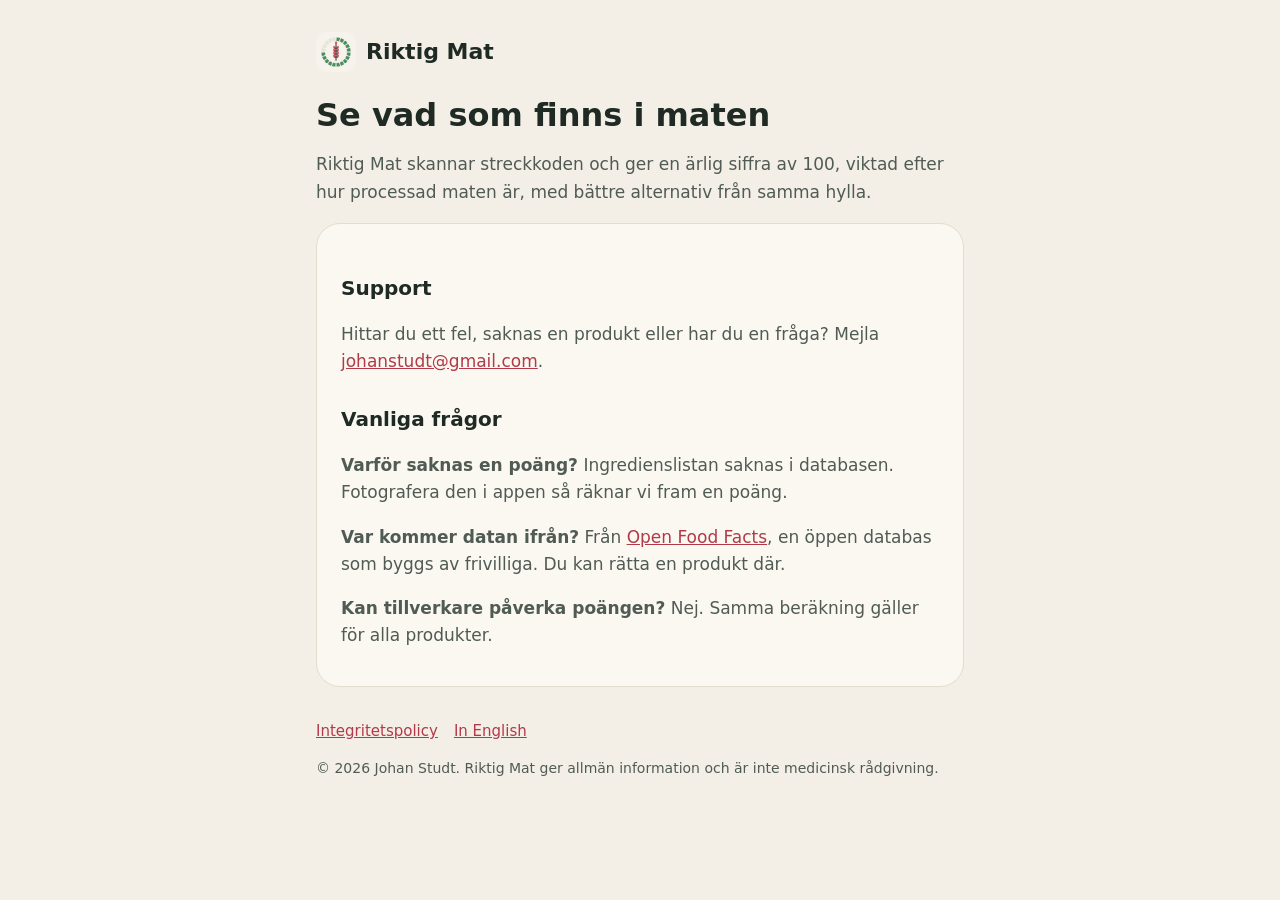
<file: index.html>
<!doctype html>
<html lang="sv"><head><meta charset="utf-8"><meta name="viewport" content="width=device-width, initial-scale=1">
<title>Riktig Mat – Support</title><link rel="stylesheet" href="style.css"><link rel="icon" href="icon.png"></head>
<body><main><header><img src="icon.png" alt=""><a href="./">Riktig Mat</a></header>
<h1>Se vad som finns i maten</h1>
<p>Riktig Mat skannar streckkoden och ger en ärlig siffra av 100, viktad efter hur processad maten är, med bättre alternativ från samma hylla.</p>
<div class="card">
<h2>Support</h2>
<p>Hittar du ett fel, saknas en produkt eller har du en fråga? Mejla <a href="mailto:johanstudt@gmail.com">johanstudt@gmail.com</a>.</p>
<h2>Vanliga frågor</h2>
<p><strong>Varför saknas en poäng?</strong> Ingredienslistan saknas i databasen. Fotografera den i appen så räknar vi fram en poäng.</p>
<p><strong>Var kommer datan ifrån?</strong> Från <a href="https://world.openfoodfacts.org">Open Food Facts</a>, en öppen databas som byggs av frivilliga. Du kan rätta en produkt där.</p>
<p><strong>Kan tillverkare påverka poängen?</strong> Nej. Samma beräkning gäller för alla produkter.</p>
</div>
<nav><a href="integritetspolicy.html">Integritetspolicy</a><a href="en.html">In English</a></nav>
<p class="meta">© 2026 Johan Studt. Riktig Mat ger allmän information och är inte medicinsk rådgivning.</p>
</main></body></html>
</file>
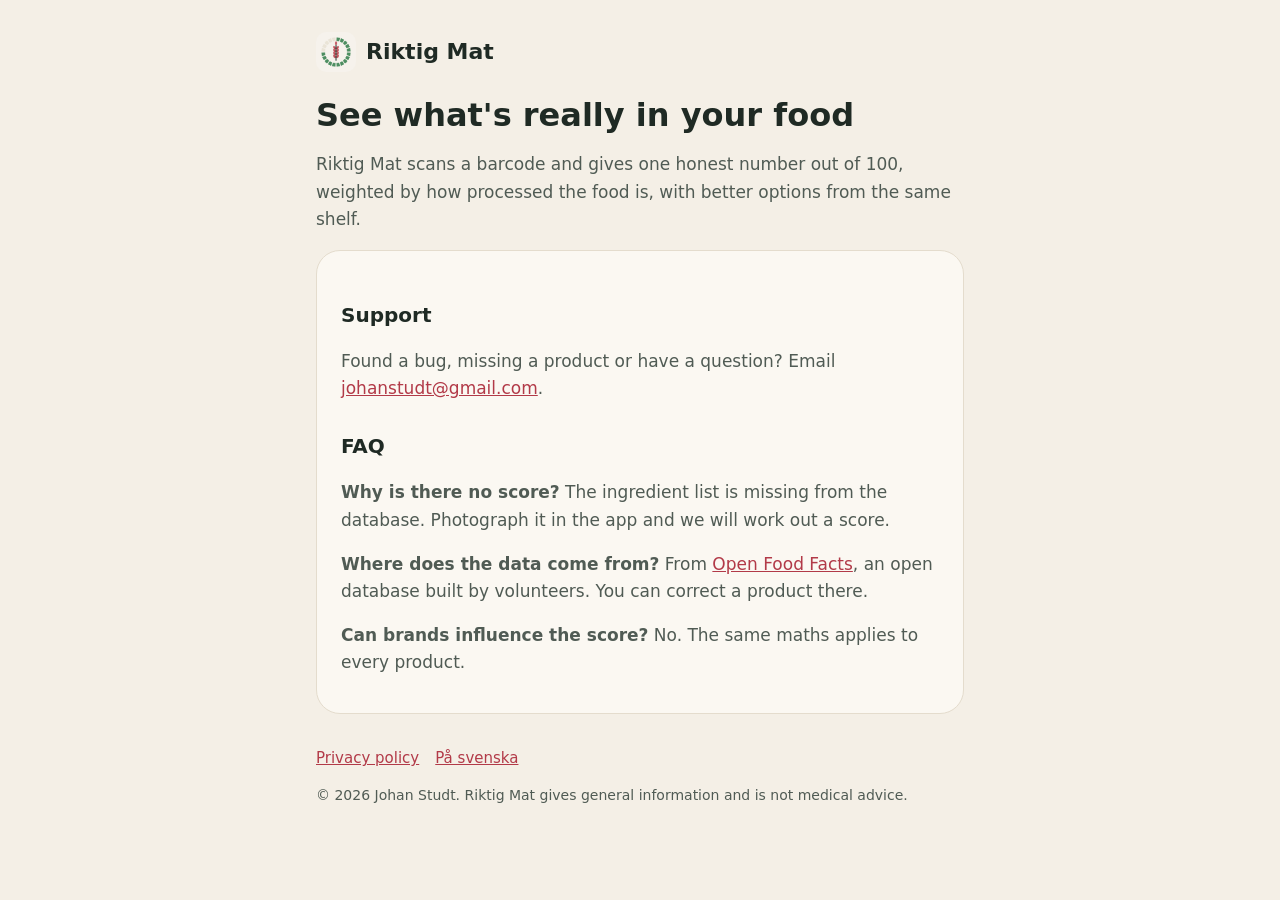
<file: en.html>
<!doctype html>
<html lang="en"><head><meta charset="utf-8"><meta name="viewport" content="width=device-width, initial-scale=1">
<title>Riktig Mat – Support</title><link rel="stylesheet" href="style.css"><link rel="icon" href="icon.png"></head>
<body><main><header><img src="icon.png" alt=""><a href="./">Riktig Mat</a></header>
<h1>See what's really in your food</h1>
<p>Riktig Mat scans a barcode and gives one honest number out of 100, weighted by how processed the food is, with better options from the same shelf.</p>
<div class="card">
<h2>Support</h2>
<p>Found a bug, missing a product or have a question? Email <a href="mailto:johanstudt@gmail.com">johanstudt@gmail.com</a>.</p>
<h2>FAQ</h2>
<p><strong>Why is there no score?</strong> The ingredient list is missing from the database. Photograph it in the app and we will work out a score.</p>
<p><strong>Where does the data come from?</strong> From <a href="https://world.openfoodfacts.org">Open Food Facts</a>, an open database built by volunteers. You can correct a product there.</p>
<p><strong>Can brands influence the score?</strong> No. The same maths applies to every product.</p>
</div>
<nav><a href="privacy.html">Privacy policy</a><a href="./">På svenska</a></nav>
<p class="meta">© 2026 Johan Studt. Riktig Mat gives general information and is not medical advice.</p>
</main></body></html>
</file>
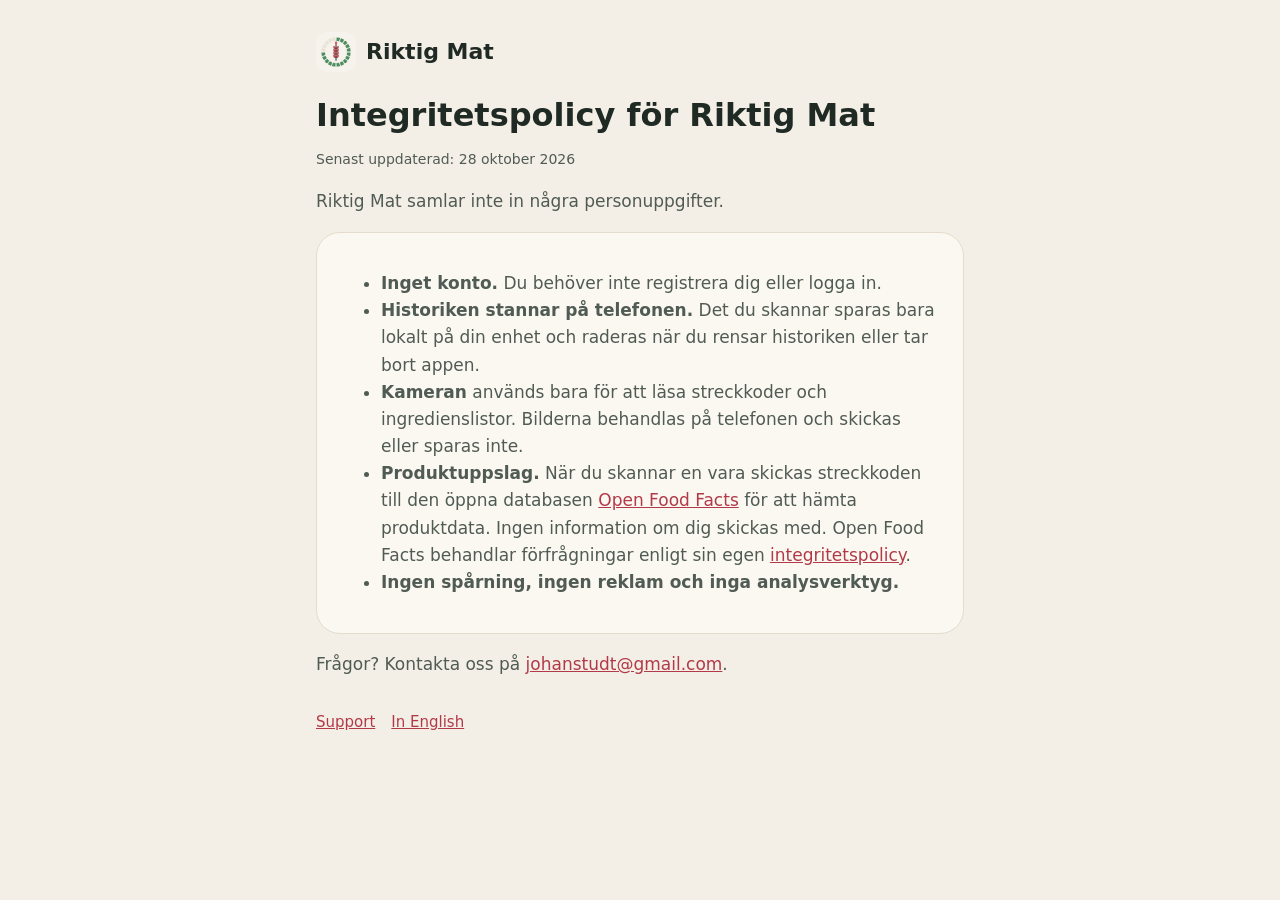
<file: integritetspolicy.html>
<!doctype html>
<html lang="sv"><head><meta charset="utf-8"><meta name="viewport" content="width=device-width, initial-scale=1">
<title>Riktig Mat – Integritetspolicy</title><link rel="stylesheet" href="style.css"><link rel="icon" href="icon.png"></head>
<body><main><header><img src="icon.png" alt=""><a href="./">Riktig Mat</a></header>
<h1>Integritetspolicy för Riktig Mat</h1>
<p class="meta">Senast uppdaterad: 28 oktober 2026</p>
<p>Riktig Mat samlar inte in några personuppgifter.</p>
<div class="card"><ul>
<li><strong>Inget konto.</strong> Du behöver inte registrera dig eller logga in.</li>
<li><strong>Historiken stannar på telefonen.</strong> Det du skannar sparas bara lokalt på din enhet och raderas när du rensar historiken eller tar bort appen.</li>
<li><strong>Kameran</strong> används bara för att läsa streckkoder och ingredienslistor. Bilderna behandlas på telefonen och skickas eller sparas inte.</li>
<li><strong>Produktuppslag.</strong> När du skannar en vara skickas streckkoden till den öppna databasen <a href="https://world.openfoodfacts.org">Open Food Facts</a> för att hämta produktdata. Ingen information om dig skickas med. Open Food Facts behandlar förfrågningar enligt sin egen <a href="https://world.openfoodfacts.org/privacy">integritetspolicy</a>.</li>
<li><strong>Ingen spårning, ingen reklam och inga analysverktyg.</strong></li>
</ul></div>
<p>Frågor? Kontakta oss på <a href="mailto:johanstudt@gmail.com">johanstudt@gmail.com</a>.</p>
<nav><a href="./">Support</a><a href="privacy.html">In English</a></nav></main></body></html>
</file>
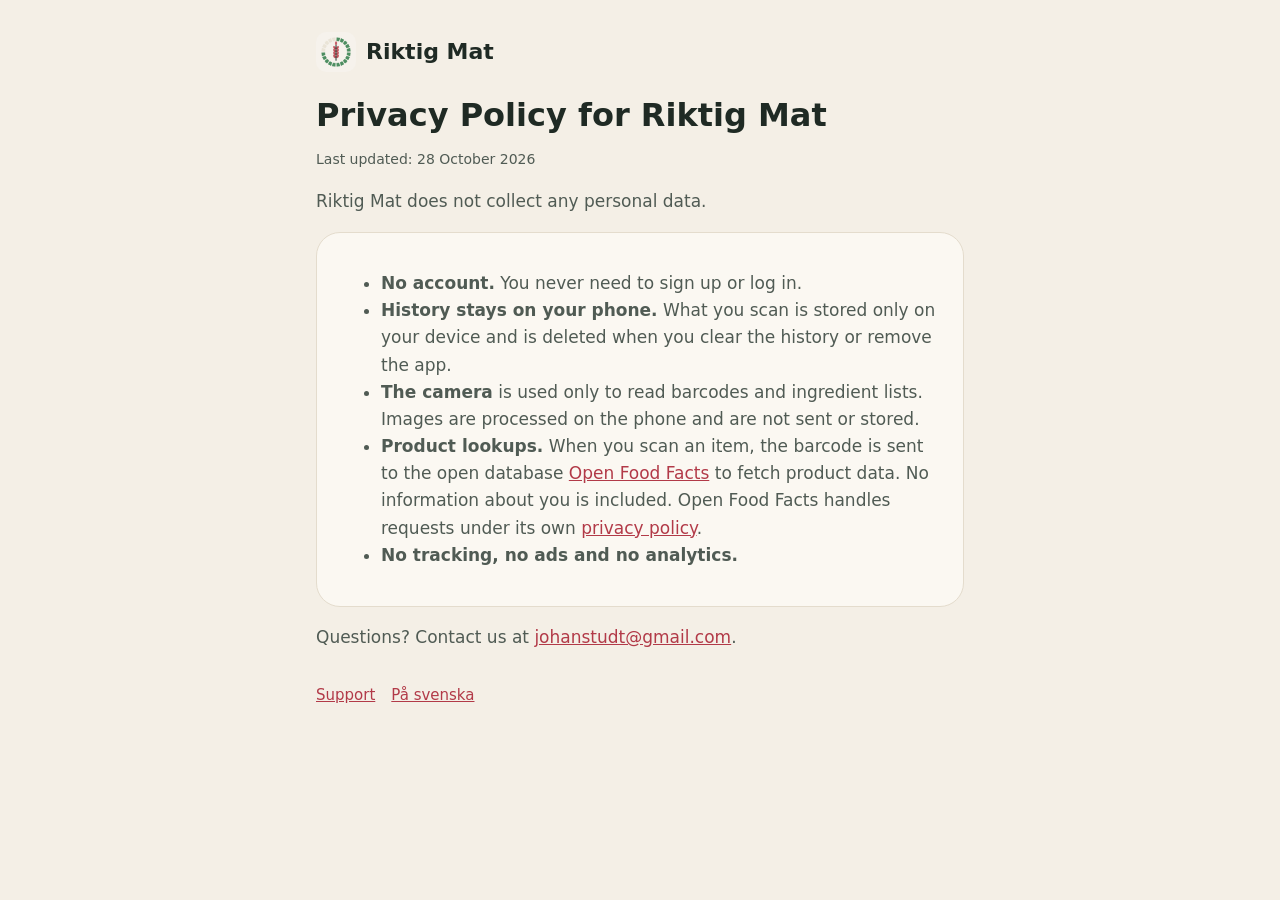
<file: privacy.html>
<!doctype html>
<html lang="en"><head><meta charset="utf-8"><meta name="viewport" content="width=device-width, initial-scale=1">
<title>Riktig Mat – Privacy policy</title><link rel="stylesheet" href="style.css"><link rel="icon" href="icon.png"></head>
<body><main><header><img src="icon.png" alt=""><a href="./">Riktig Mat</a></header>
<h1>Privacy Policy for Riktig Mat</h1>
<p class="meta">Last updated: 28 October 2026</p>
<p>Riktig Mat does not collect any personal data.</p>
<div class="card"><ul>
<li><strong>No account.</strong> You never need to sign up or log in.</li>
<li><strong>History stays on your phone.</strong> What you scan is stored only on your device and is deleted when you clear the history or remove the app.</li>
<li><strong>The camera</strong> is used only to read barcodes and ingredient lists. Images are processed on the phone and are not sent or stored.</li>
<li><strong>Product lookups.</strong> When you scan an item, the barcode is sent to the open database <a href="https://world.openfoodfacts.org">Open Food Facts</a> to fetch product data. No information about you is included. Open Food Facts handles requests under its own <a href="https://world.openfoodfacts.org/privacy">privacy policy</a>.</li>
<li><strong>No tracking, no ads and no analytics.</strong></li>
</ul></div>
<p>Questions? Contact us at <a href="mailto:johanstudt@gmail.com">johanstudt@gmail.com</a>.</p>
<nav><a href="en.html">Support</a><a href="integritetspolicy.html">På svenska</a></nav></main></body></html>
</file>
<file: style.css>
:root { --oat:#F4EFE6; --paper:#FBF8F2; --rye:#1F2A24; --soft:#505B54; --lingon:#B23A48; --moss:#3F7D4E; --line:#E4DCCD; }
@media (prefers-color-scheme: dark) {
  :root { --oat:#141A16; --paper:#1E2620; --rye:#EEE8DC; --soft:#B4BCB3; --lingon:#F07583; --moss:#6CC283; --line:#334038; }
}
* { box-sizing: border-box; }
body { margin:0; background:var(--oat); color:var(--rye); font:17px/1.6 ui-rounded, -apple-system, "SF Pro Rounded", system-ui, sans-serif; }
main { max-width: 680px; margin: 0 auto; padding: 32px 16px 64px; }
header { display:flex; align-items:center; gap:10px; margin-bottom:24px; }
header img { width:40px; height:40px; border-radius:10px; }
header a { color:var(--rye); text-decoration:none; font-weight:800; font-size:22px; }
h1 { font-size:32px; line-height:1.2; margin:0 0 8px; }
h2 { font-size:20px; margin:28px 0 8px; }
p, li { color:var(--soft); }
a { color:var(--lingon); }
.card { background:var(--paper); border:1px solid var(--line); border-radius:24px; padding:20px 24px; margin:16px 0; }
nav { display:flex; gap:16px; flex-wrap:wrap; margin-top:32px; font-size:15px; }
.meta { font-size:14px; }
</file>
